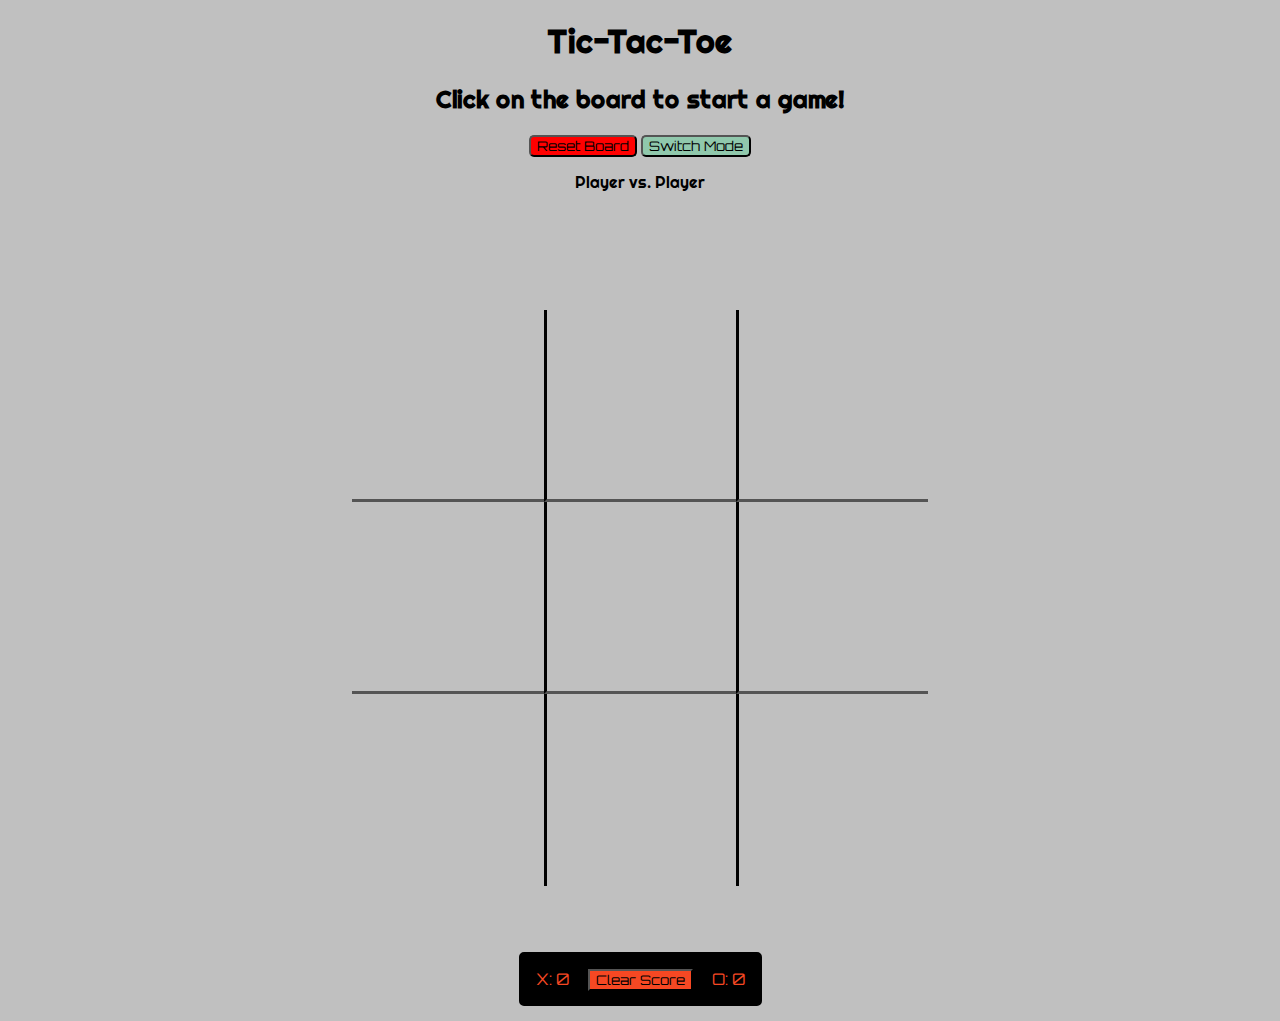
<file: index.html>
<!DOCTYPE html>
<html lang="en">
<head>
  <meta charset="UTF-8">
  <meta name="viewport" content="width=device-width, initial-scale=1">
  <title>Tic-Tac-Toe</title>
  <link rel="stylesheet" type="text/css" href="css/style.css">
</head>
<body>
  <!-- Build your game board, instructions, and score displays here! -->
<h1>Tic-Tac-Toe</h1>
<h2 id="message">Click on the board to start a game!</h2> 
<button id="reset">Reset Board</button>
<button id="toggle">Switch Mode</button>
  <section class="gamemode">
    <p id="mode"> Player vs. Player</p>
  </section>
  <section id="board" value="X">
    <div class="left" data-space="open" data-held="1"></div>
    <div data-space="open" data-held="2"></div>
    <div data-space="open" data-held="3"> </div>
    <div class="left" data-space="open" data-held="4"> </div>
    <div data-space="open" data-held="5"> </div>
    <div data-space="open" data-held="6"></div>
    <div class = "left bottom" data-space="open" data-held="7"></div>
    <div class="bottom" data-space="open" data-held="8"></div>
    <div class="bottom" data-space="open" data-held="9"></div>
  </section>

  <section id="scoreboard">
    <p id="Xwins">X: 0</p>
    <button id="clearscore">Clear Score</button>
    <p id="Owins">O: 0</p>
  </section>
  <!-- Build your game board, instructions, and score displays here! -->
  <script type="text/javascript" src="js/app.js"></script>
</body>
</html>
</file>
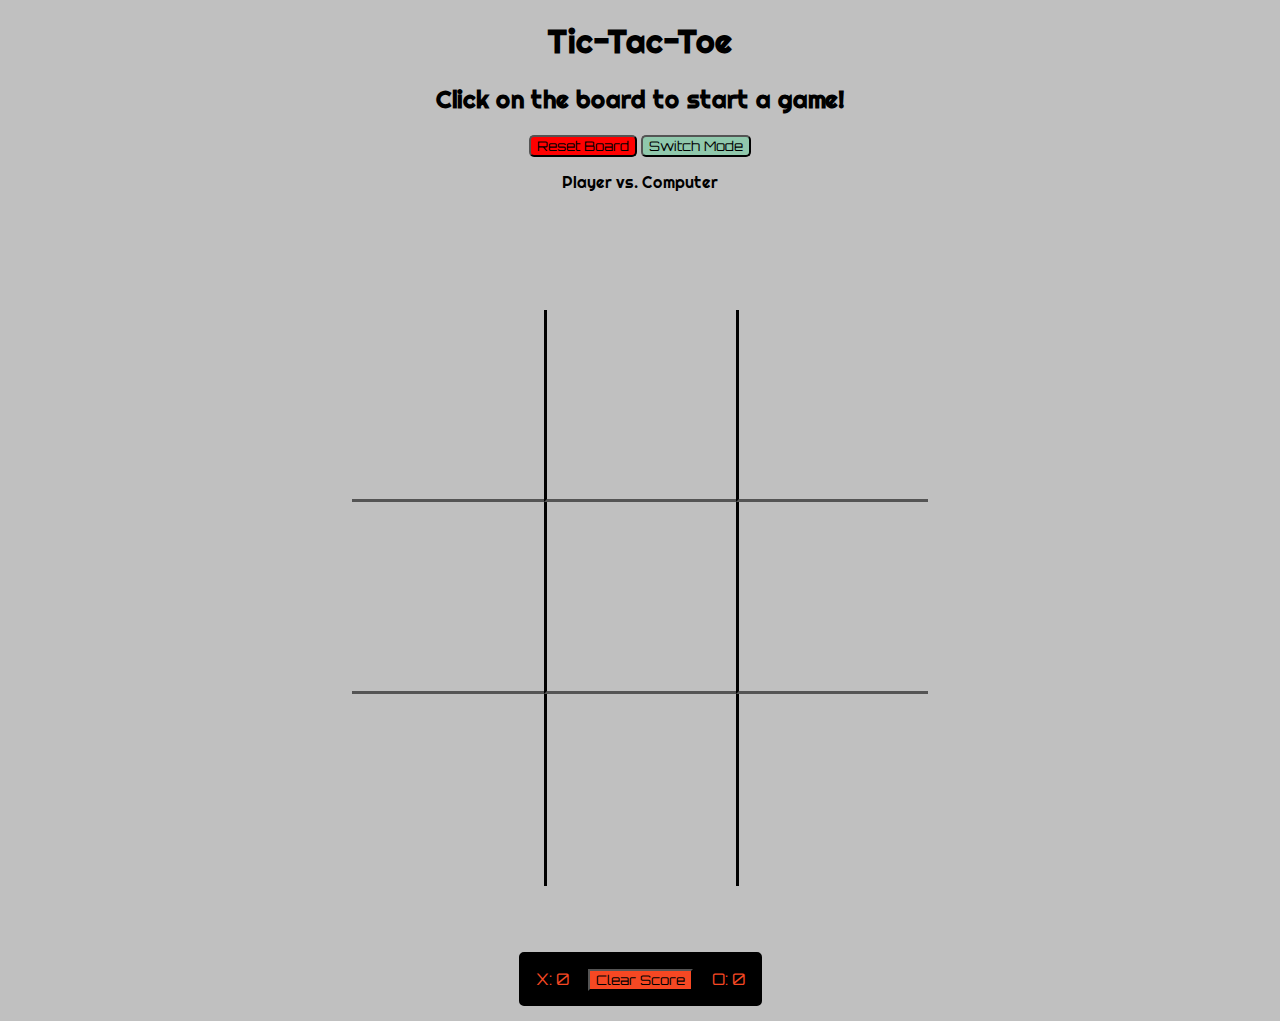
<file: indexComputer.html>
<!DOCTYPE html>
<html lang="en">
<head>
  <meta charset="UTF-8">
  <meta name="viewport" content="width=device-width, initial-scale=1">
  <title>Tic-Tac-Toe</title>
  <link rel="stylesheet" type="text/css" href="css/style.css">
</head>
<body>
  <!-- Build your game board, instructions, and score displays here! -->
<h1>Tic-Tac-Toe</h1>
<h2 id="message">Click on the board to start a game!</h2> 
<button id="reset">Reset Board</button>
<button id="toggle">Switch Mode</button>
  <section class="gamemode">
    <p>Player vs. Computer</p>
  </section>
  <section id="board" value="X">
    <div class="left" data-space="open" data-held="1"></div>
    <div data-space="open" data-held="2"></div>
    <div data-space="open" data-held="3"> </div>
    <div class="left" data-space="open" data-held="4"> </div>
    <div data-space="open" data-held="5"> </div>
    <div data-space="open" data-held="6"></div>
    <div class = "left bottom" data-space="open" data-held="7"></div>
    <div class="bottom" data-space="open" data-held="8"></div>
    <div class="bottom" data-space="open" data-held="9"></div>
  </section>

  <section id="scoreboard">
    <p id="Xwins">X: 0</p>
    <button id="clearscore">Clear Score</button>
    <p id="Owins">O: 0</p>
  </section>
  <!-- Build your game board, instructions, and score displays here! -->
  <script type="text/javascript" src="js/playervscomputer.js"></script>
</body>
</html>
</file>
<file: css/style.css>
@import url('https://fonts.googleapis.com/css2?family=Righteous&display=swap');
@import url('https://fonts.googleapis.com/css2?family=Orbitron:wght@500&display=swap');
* {
  box-sizing: border-box;
}

body {
  text-align: center;
  margin: 0;
  background-color: silver;
  font-family: 'Righteous', monospace;
}
#board {
  display: grid;
  justify-content: center;
  grid-template-columns: repeat(3, 12em);
  grid-template-rows: repeat(3, 12em);
  padding-top: 8%;
  padding-bottom: 4%;
}

p {
  display: inline-block;
  margin: 15px;
}

#reset {
  background-color: red;
  color: black;
  border-radius: 5px;
  font-family: 'Orbitron', monospace;
}

div {
  display: inline-block;
  border: 3px inset black;
  text-align: center;
  border-right-style: none;
  border-top-style: none;
  font-size: 10em;
  font-family: 'Righteous', monospace;
}

.left {
  border-left-style: none;
}

.bottom {
  border-bottom-style: none;
}

.gamemode {
  display: block;
}

#scoreboard {
  display: inline-block;
  margin: 15px;
  border: 2px solid black;
  color: #F64823;
  background-color: black;
  font-family: 'Orbitron', monospace;
  border-radius: 5px;
}

#clearscore {
  background-color: #F64823;
  color: black;
  font-family: 'Orbitron', monospace;
}

#toggle { 
  background-color: #90C8AC;
  color: black;
  border-radius: 5px;
  font-family: 'Orbitron', monospace;
}
</file>
